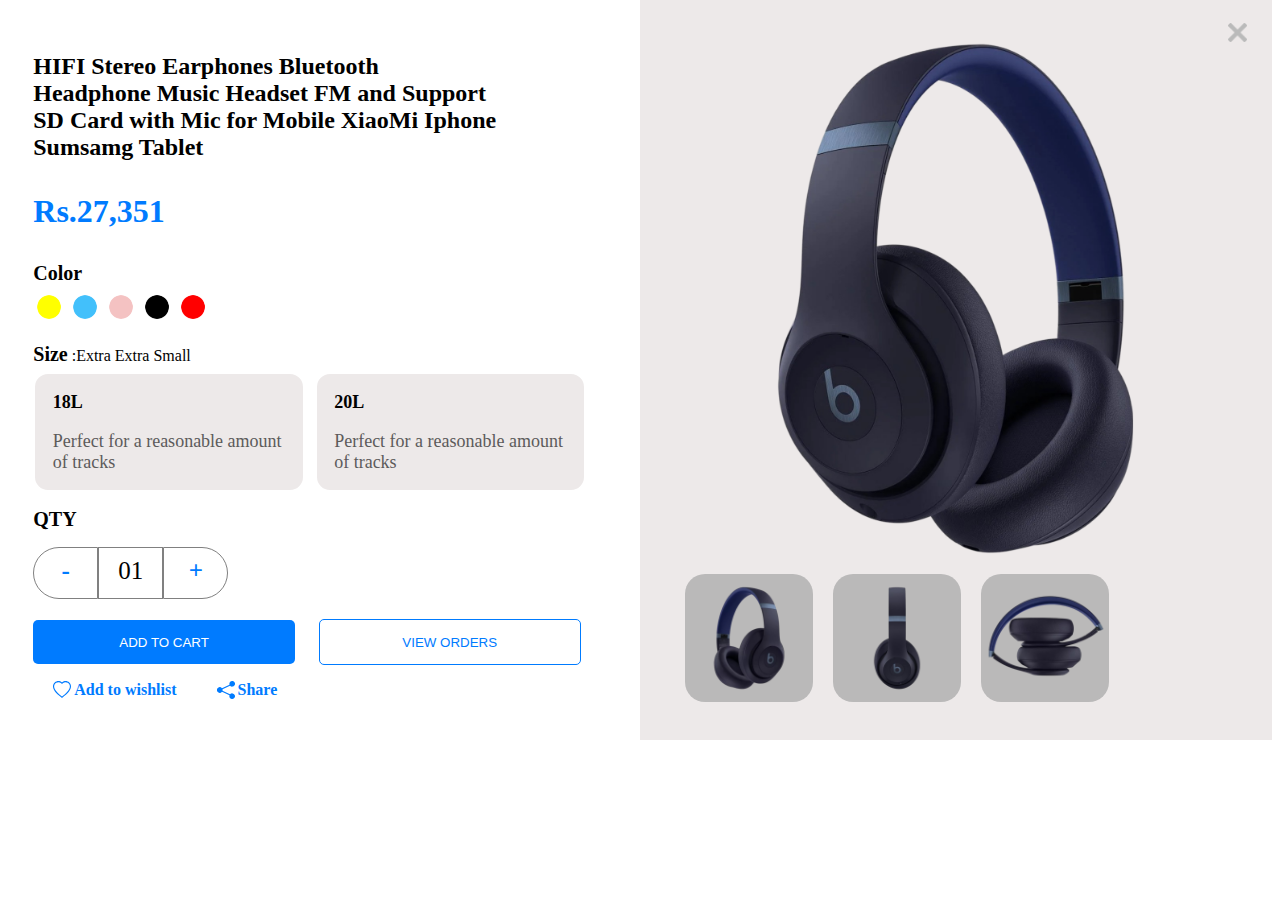
<file: task3/index.html>
<!DOCTYPE html>
<html lang="en">

<head>
    <meta charset="UTF-8">
    <meta name="viewport" content="width=device-width, initial-scale=1.0">
    <title>Document</title>
    <link rel="stylesheet" href="styles.css">
</head>

<body>
    <section class="text-side">
        <h2>HIFI Stereo Earphones Bluetooth Headphone Music Headset FM and Support SD Card with Mic for Mobile XiaoMi
            Iphone Sumsamg Tablet</h2>
        <p class="price">Rs.27,351</p>
        <div class="colours">
            <p><b class="head">Color</b></p>
            <div class="colour-cont" style="margin-top: -10px;">
                <img src="yellow.png" alt="" class="color">
                <img src="cyan.png" alt="" class="color1">
                <img src="pink.png" alt="" class="color2">
                <img src="black3.png" alt="" class="color3">
                <img src="red.png" alt="" class="color4">
            </div>
        </div>
        <div class="size-cont">
            <p><b class="head">Size</b> :Extra Extra Small</p>
            <div class="size-option" style="margin-top: -10px;">
                <section class="size">
                    <p class="big">18L</p>
                    <p class="grey">Perfect for a reasonable amount of tracks</p>
                </section>
                <section class="size1">
                    <p class="big">20L</p>
                    <p class="grey">Perfect for a reasonable amount of tracks</p>
                </section>
            </div>
        </div>
        <div class="quantity">
            <p><b class="head">QTY</b></p>
            <div class="wrapper">
                <span class="minus">-</span>
                <span class="number">01</span>
                <span class="plus">+</span>
            </div>
        </div>
        <div class="buttons">
            <button class="add">ADD TO CART</button>
            <button class="ord">VIEW ORDERS</button>
        </div>
        <div class="others">
            <div class="extras">
                <svg xmlns="http://www.w3.org/2000/svg" width="18" height="18" fill="currentColor" class="bi bi-heart" viewBox="0 0 16 16">
                    <path d="m8 2.748-.717-.737C5.6.281 2.514.878 1.4 3.053c-.523 1.023-.641 2.5.314 4.385.92 1.815 2.834 3.989 6.286 6.357 3.452-2.368 5.365-4.542 6.286-6.357.955-1.886.838-3.362.314-4.385C13.486.878 10.4.28 8.717 2.01zM8 15C-7.333 4.868 3.279-3.04 7.824 1.143q.09.083.176.171a3 3 0 0 1 .176-.17C12.72-3.042 23.333 4.867 8 15"/>
                  </svg>
                  <p>Add to wishlist</p>
            </div>
            <div class="extras">
                <svg xmlns="http://www.w3.org/2000/svg" width="18" height="18" fill="currentColor" class="bi bi-share-fill" viewBox="0 0 16 16">
                    <path d="M11 2.5a2.5 2.5 0 1 1 .603 1.628l-6.718 3.12a2.5 2.5 0 0 1 0 1.504l6.718 3.12a2.5 2.5 0 1 1-.488.876l-6.718-3.12a2.5 2.5 0 1 1 0-3.256l6.718-3.12A2.5 2.5 0 0 1 11 2.5"/>
                  </svg>
                  <p>Share</p>
            </div>
        </div>
    </section>
    <section class="image-side">
        <div class="cross">
            <img src="close.png" alt="close button">
        </div>
        <div class="big-image">
            <img src="head1.png" alt="image1">
        </div>
        <div class="side-images">
            <img src="side2.png" alt="side1">
            <img src="side.png" alt="side2">
            <img src="fold.png" alt="side3">
        </div>
    </section>
    <script src="./script.js"></script>
</body>

</html>
</file>
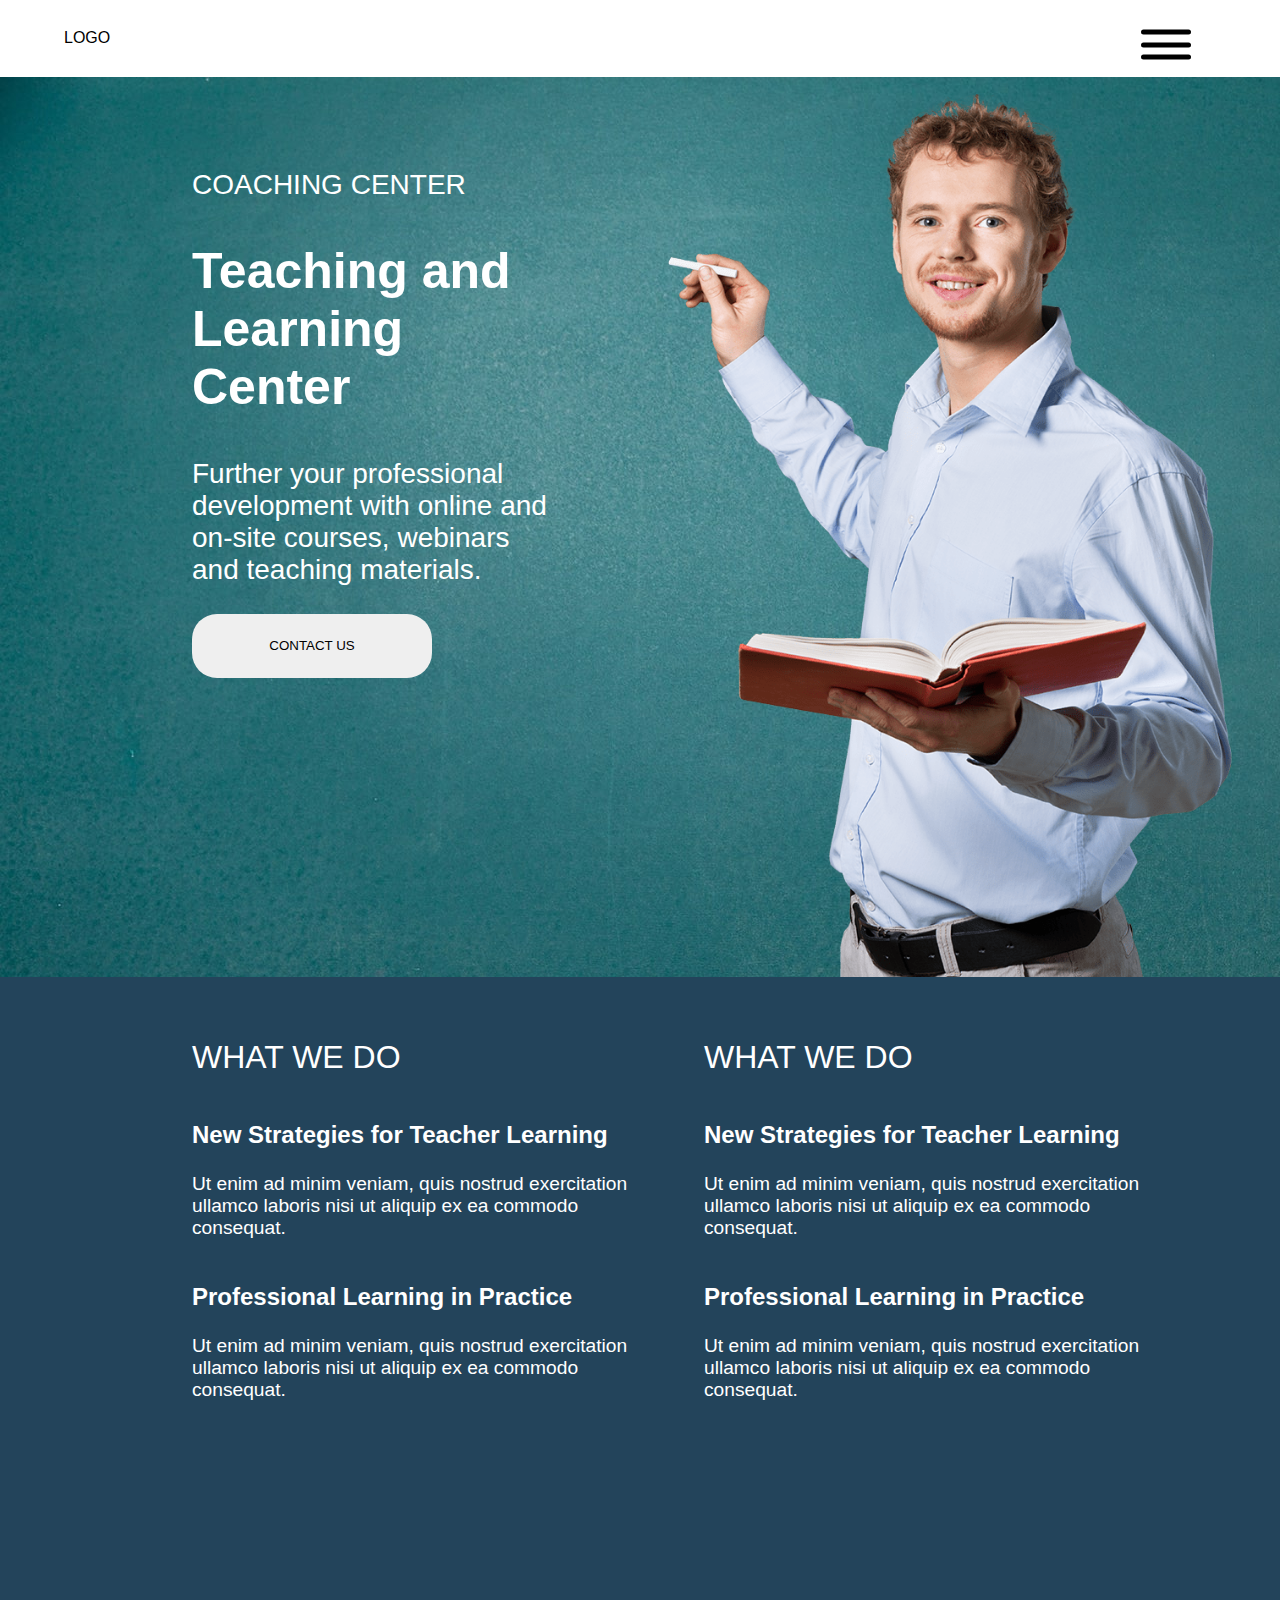
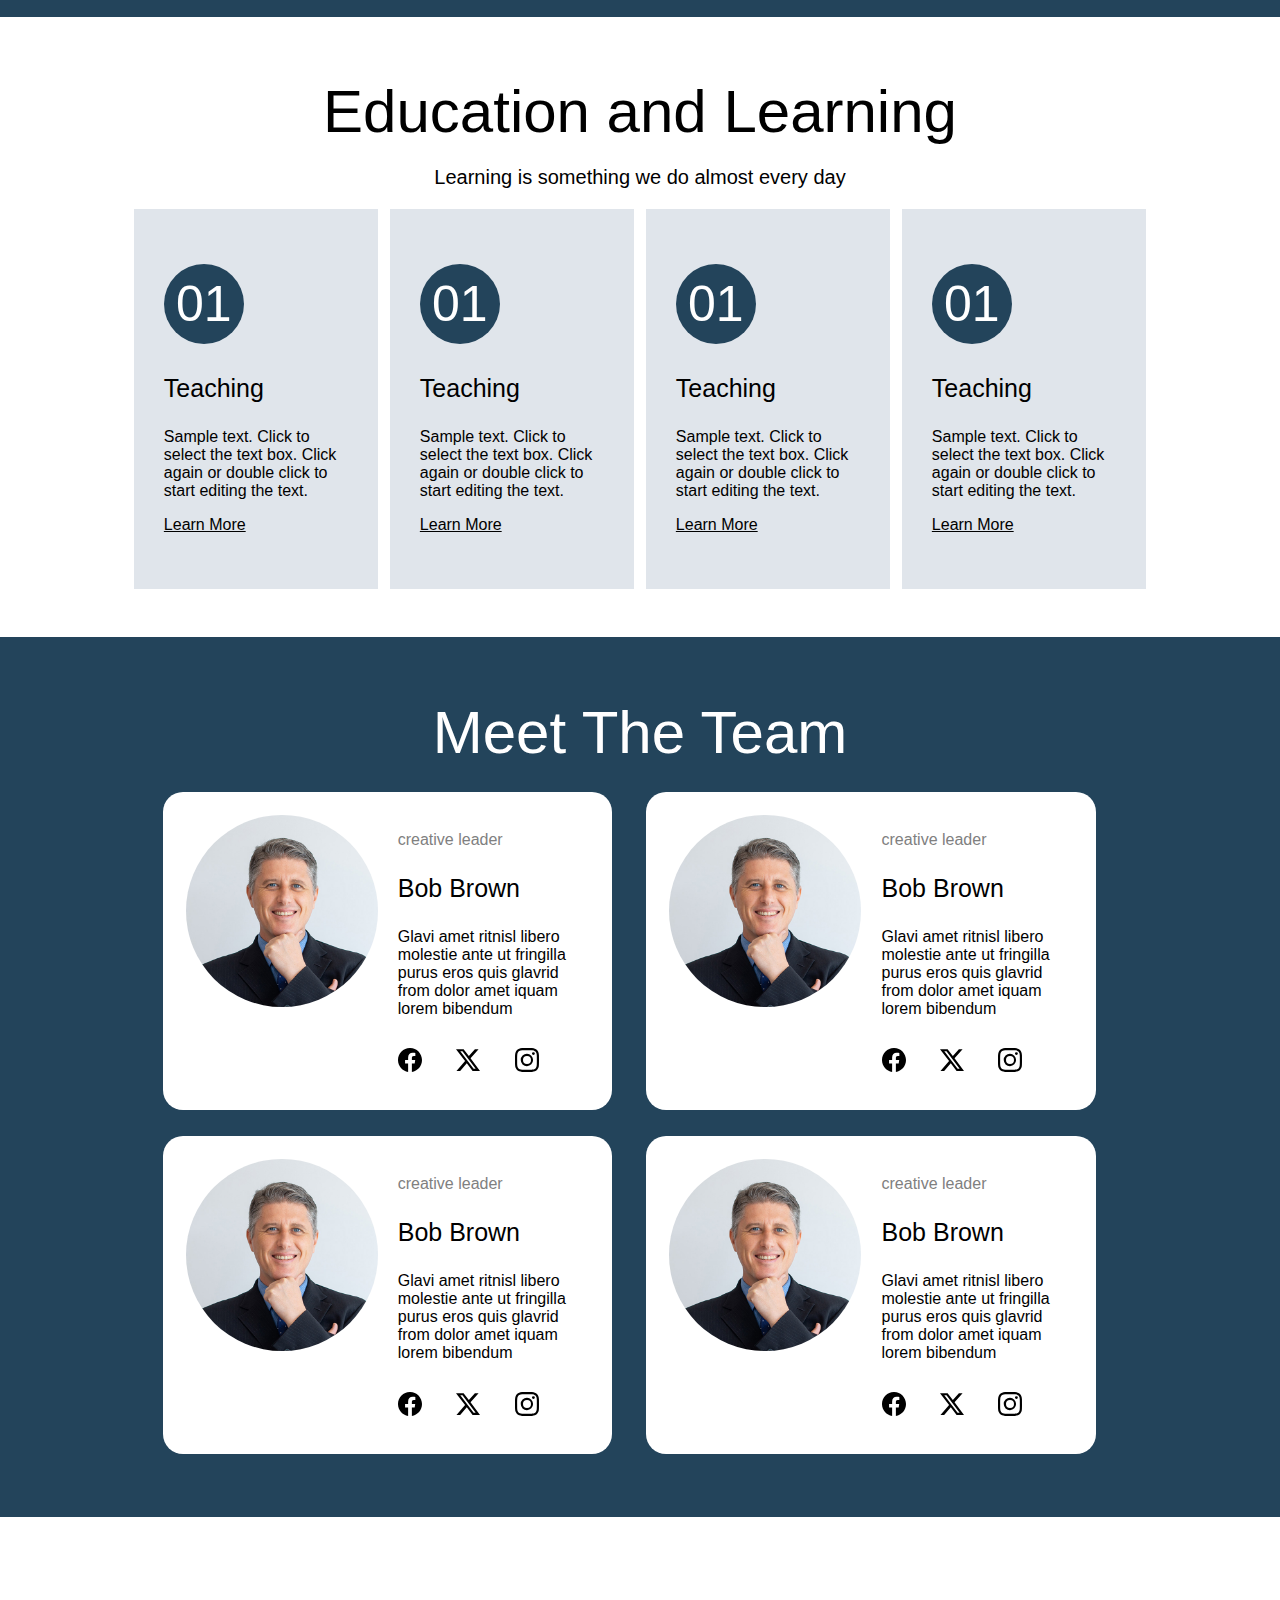
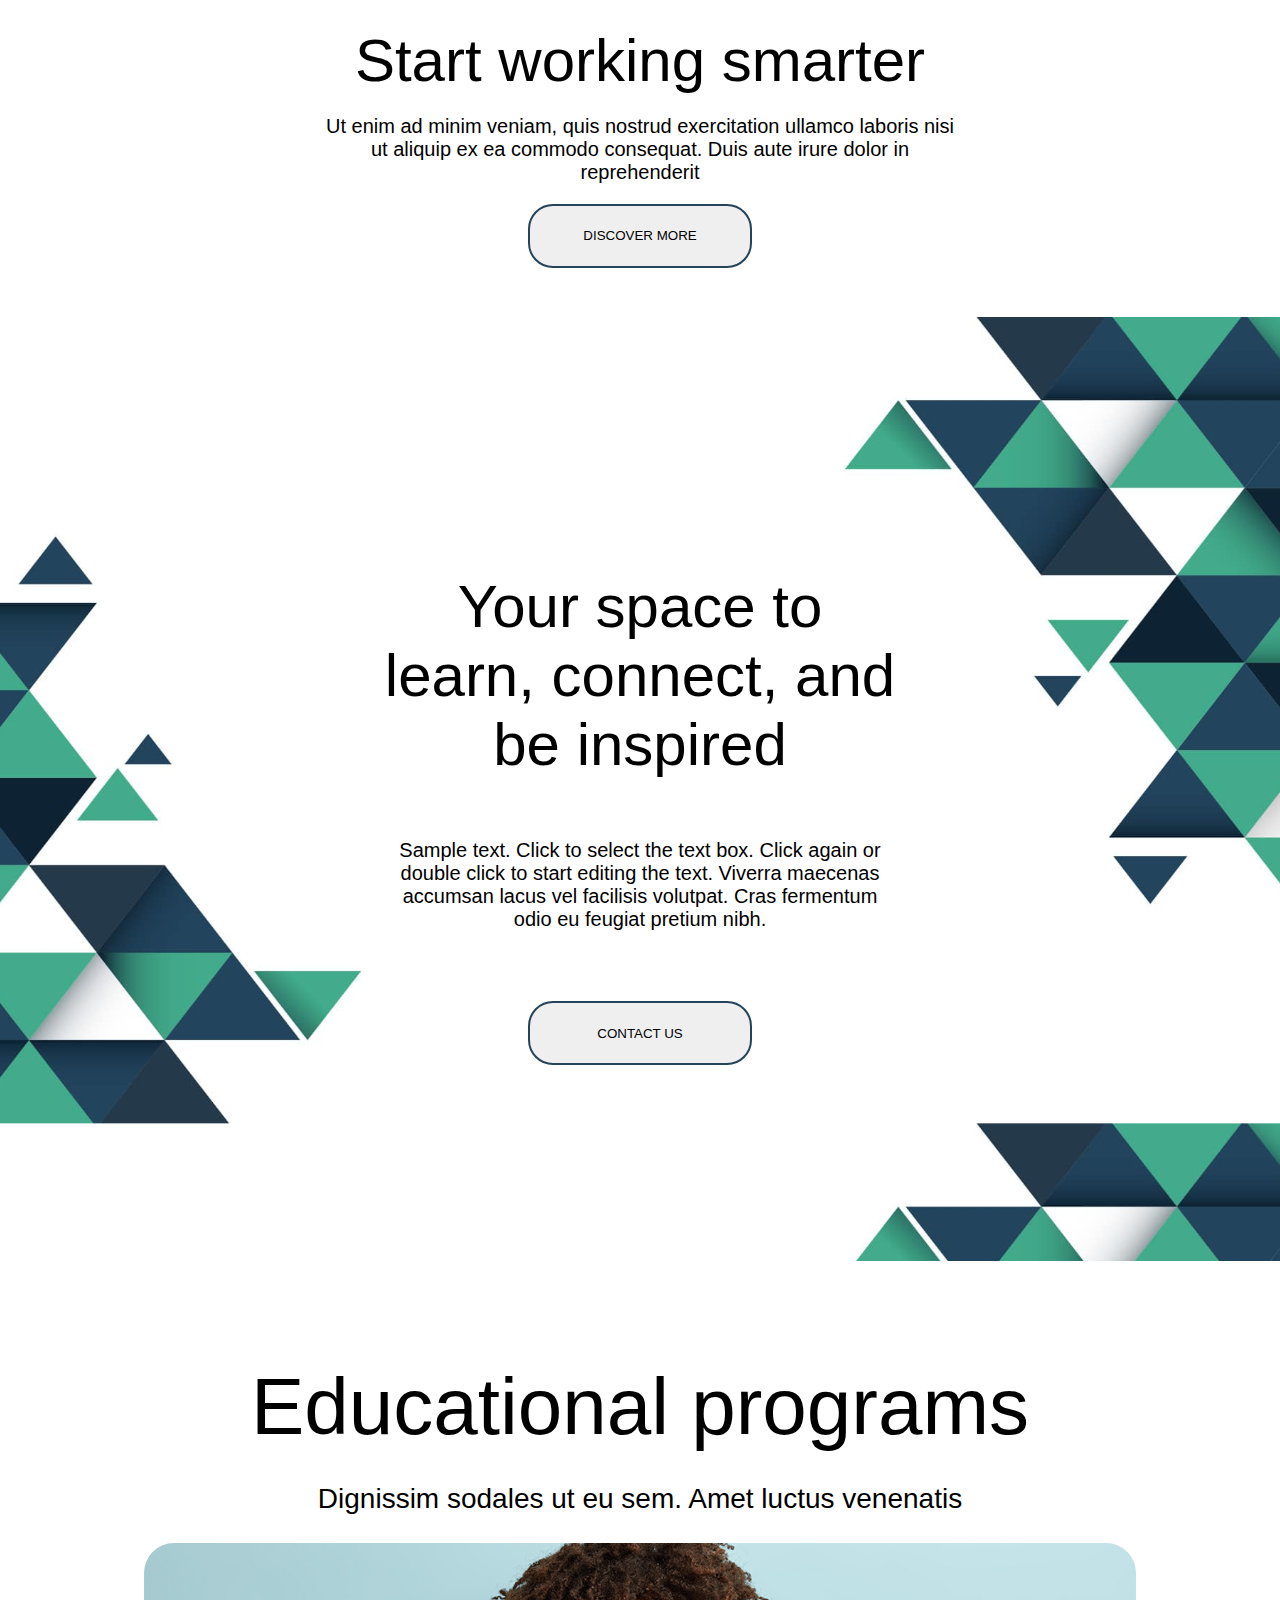
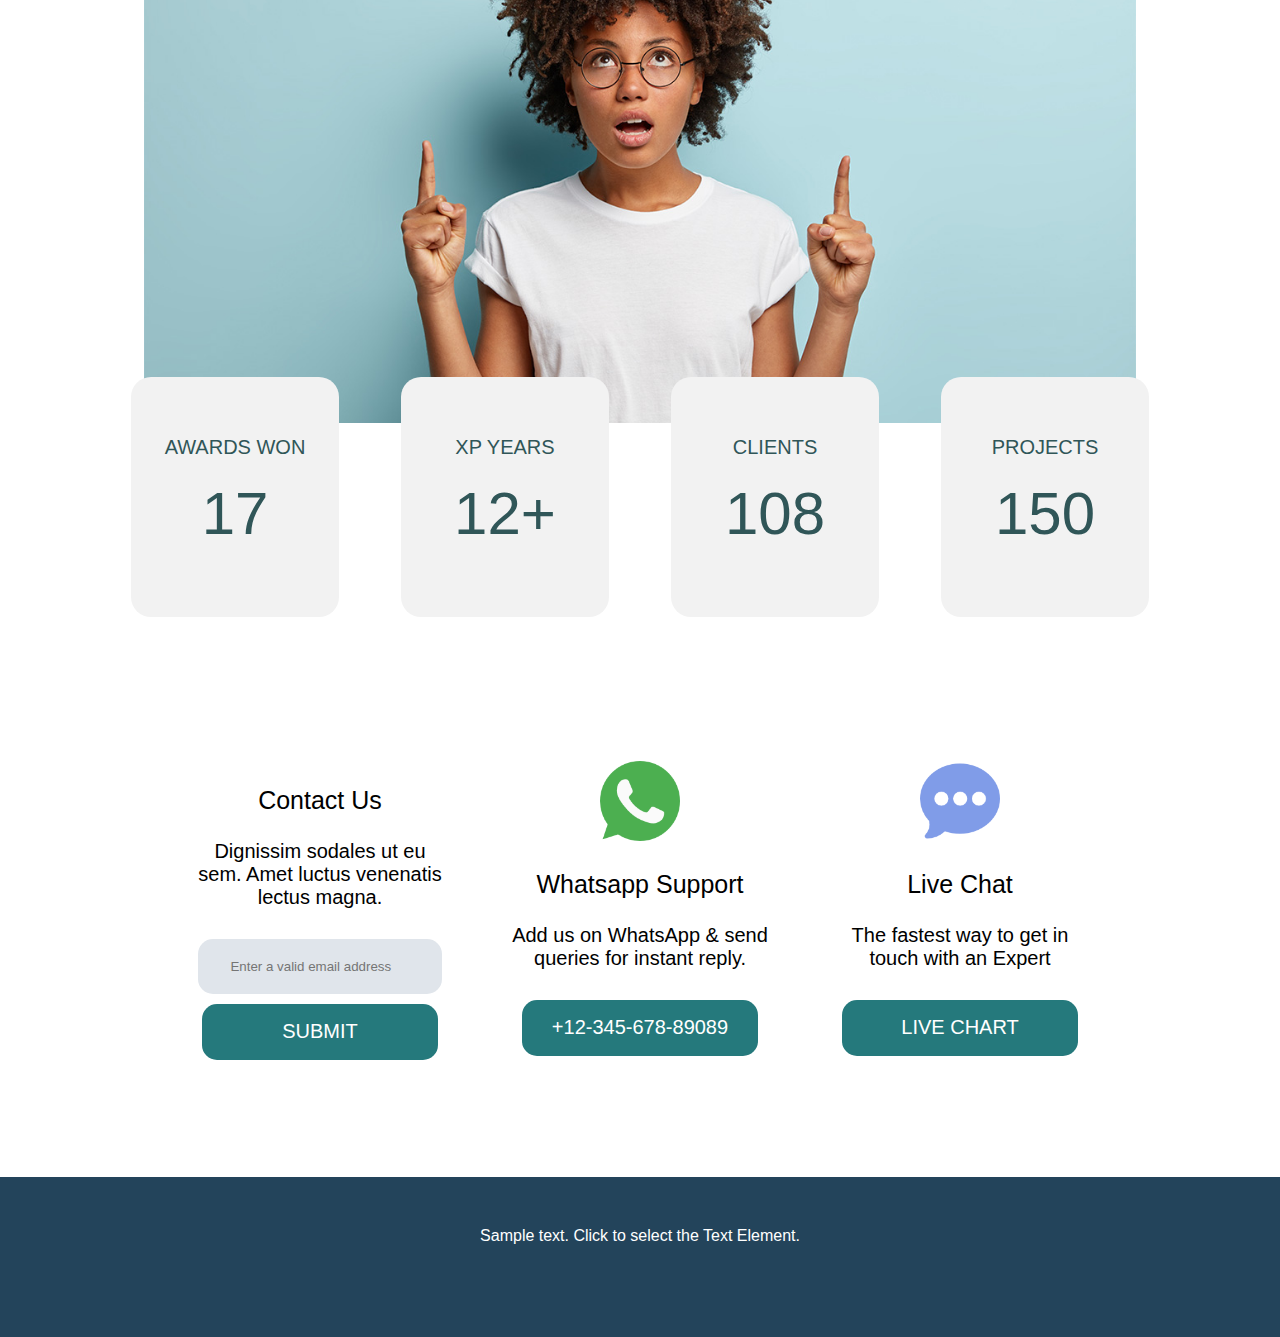
<file: task4/index.html>
<!DOCTYPE html>
<html lang="en">

<head>
    <meta charset="UTF-8">
    <meta name="viewport" content="width=device-width, initial-scale=1.0">
    <title>Document</title>
    <link rel="stylesheet" href="styles.css">
</head>

<body>
    <section class="navbar">
        <p>LOGO</p>
        <!-- hamburgur waala nav -->
        <div class="ham">
            <span></span>
            <span></span>
            <span></span>
        </div>
    </section>
    <section class="first">
        <div class="text">
            <p class="top">COACHING CENTER</p>
            <h2>Teaching and Learning Center</h2>
            <p class="bot">Further your professional development with online and on-site courses, webinars and teaching
                materials.</p>
            <button>CONTACT US</button>
        </div>
        <div class="image">
            <img src="./public/man.png" alt="teacher">
        </div>
    </section>
    <section class="second">
        <div class="left">
            <div class="box-head">WHAT WE DO</div>
            <div class="box-li">
                <h3>New Strategies for Teacher Learning</h3>
                <p>
                    Ut enim ad minim veniam, quis nostrud exercitation ullamco laboris nisi ut aliquip ex ea commodo
                    consequat.
                </p>
            </div>
            <div class="box-li">
                <h3>Professional Learning in Practice</h3>
                <p>
                    Ut enim ad minim veniam, quis nostrud exercitation ullamco laboris nisi ut aliquip ex ea commodo
                    consequat.
                </p>
            </div>
        </div>
        <div class="right">
            <div class="box-head">WHAT WE DO</div>
            <div class="box-li">
                <h3>New Strategies for Teacher Learning</h3>
                <p>
                    Ut enim ad minim veniam, quis nostrud exercitation ullamco laboris nisi ut aliquip ex ea commodo
                    consequat.
                </p>
            </div>
            <div class="box-li">
                <h3>Professional Learning in Practice</h3>
                <p>
                    Ut enim ad minim veniam, quis nostrud exercitation ullamco laboris nisi ut aliquip ex ea commodo
                    consequat.
                </p>
            </div>
        </div>
    </section>
    <section class="third">

        <section class="info-head">
            <P class="one">Education and Learning</P>
            <p style="font-size: 20px;">Learning is something we do almost every day</p>
        </section>
        <div class="container">
            <div class="info-box">
                <p class="info-number">01</p>
                <p class="info-header">Teaching</p>
                <p class="info-text">Sample text. Click to select the text box. Click again or double click to start
                    editing the text.</p>
                <a href="/">Learn More</a>
            </div>
            <div class="info-box">
                <p class="info-number">01</p>
                <p class="info-header">Teaching</p>
                <p class="info-text">Sample text. Click to select the text box. Click again or double click to start
                    editing the text.</p>
                <a href="/">Learn More</a>
            </div>
            <div class="info-box">
                <p class="info-number">01</p>
                <p class="info-header">Teaching</p>
                <p class="info-text">Sample text. Click to select the text box. Click again or double click to start
                    editing the text.</p>
                <a href="/">Learn More</a>
            </div>
            <div class="info-box">
                <p class="info-number">01</p>
                <p class="info-header">Teaching</p>
                <p class="info-text">Sample text. Click to select the text box. Click again or double click to start
                    editing the text.</p>
                <a href="/">Learn More</a>
            </div>
        </div>

    </section>
    <section class="fourth">
        <section class="info-head" style="padding-top: 1px;">
            <P class="one" style="color: white;">Meet The Team</P>
            <!-- <p style="font-size: 20px;">Learning is something we do almost every day</p> -->
        </section>
        <div class="team-cards">
            <div class="team-card">
                <img src="./public/men1.jpg" alt="">
                <section class="team-card-text">
                    <p class="t-c-top">
                        creative leader</p>
                    <p class="t-c-name">Bob Brown</p>
                    <p class="t-c-des">Glavi amet ritnisl libero molestie ante ut fringilla purus eros quis glavrid from
                        dolor amet iquam lorem bibendum</p>
                    <div class="team-social">
                        <svg xmlns="http://www.w3.org/2000/svg" width="24" height="24" fill="currentColor"
                            class="bi bi-facebook" viewBox="0 0 16 16">
                            <path
                                d="M16 8.049c0-4.446-3.582-8.05-8-8.05C3.58 0-.002 3.603-.002 8.05c0 4.017 2.926 7.347 6.75 7.951v-5.625h-2.03V8.05H6.75V6.275c0-2.017 1.195-3.131 3.022-3.131.876 0 1.791.157 1.791.157v1.98h-1.009c-.993 0-1.303.621-1.303 1.258v1.51h2.218l-.354 2.326H9.25V16c3.824-.604 6.75-3.934 6.75-7.951" />
                        </svg>
                        <svg xmlns="http://www.w3.org/2000/svg" width="24" height="24" fill="currentColor"
                            class="bi bi-twitter-x far" viewBox="0 0 16 16">
                            <path
                                d="M12.6.75h2.454l-5.36 6.142L16 15.25h-4.937l-3.867-5.07-4.425 5.07H.316l5.733-6.57L0 .75h5.063l3.495 4.633L12.601.75Zm-.86 13.028h1.36L4.323 2.145H2.865z" />
                        </svg>
                        <svg xmlns="http://www.w3.org/2000/svg" width="24" height="24" fill="currentColor"
                            class="bi bi-instagram far" viewBox="0 0 16 16">
                            <path
                                d="M8 0C5.829 0 5.556.01 4.703.048 3.85.088 3.269.222 2.76.42a3.9 3.9 0 0 0-1.417.923A3.9 3.9 0 0 0 .42 2.76C.222 3.268.087 3.85.048 4.7.01 5.555 0 5.827 0 8.001c0 2.172.01 2.444.048 3.297.04.852.174 1.433.372 1.942.205.526.478.972.923 1.417.444.445.89.719 1.416.923.51.198 1.09.333 1.942.372C5.555 15.99 5.827 16 8 16s2.444-.01 3.298-.048c.851-.04 1.434-.174 1.943-.372a3.9 3.9 0 0 0 1.416-.923c.445-.445.718-.891.923-1.417.197-.509.332-1.09.372-1.942C15.99 10.445 16 10.173 16 8s-.01-2.445-.048-3.299c-.04-.851-.175-1.433-.372-1.941a3.9 3.9 0 0 0-.923-1.417A3.9 3.9 0 0 0 13.24.42c-.51-.198-1.092-.333-1.943-.372C10.443.01 10.172 0 7.998 0zm-.717 1.442h.718c2.136 0 2.389.007 3.232.046.78.035 1.204.166 1.486.275.373.145.64.319.92.599s.453.546.598.92c.11.281.24.705.275 1.485.039.843.047 1.096.047 3.231s-.008 2.389-.047 3.232c-.035.78-.166 1.203-.275 1.485a2.5 2.5 0 0 1-.599.919c-.28.28-.546.453-.92.598-.28.11-.704.24-1.485.276-.843.038-1.096.047-3.232.047s-2.39-.009-3.233-.047c-.78-.036-1.203-.166-1.485-.276a2.5 2.5 0 0 1-.92-.598 2.5 2.5 0 0 1-.6-.92c-.109-.281-.24-.705-.275-1.485-.038-.843-.046-1.096-.046-3.233s.008-2.388.046-3.231c.036-.78.166-1.204.276-1.486.145-.373.319-.64.599-.92s.546-.453.92-.598c.282-.11.705-.24 1.485-.276.738-.034 1.024-.044 2.515-.045zm4.988 1.328a.96.96 0 1 0 0 1.92.96.96 0 0 0 0-1.92m-4.27 1.122a4.109 4.109 0 1 0 0 8.217 4.109 4.109 0 0 0 0-8.217m0 1.441a2.667 2.667 0 1 1 0 5.334 2.667 2.667 0 0 1 0-5.334" />
                        </svg>
                    </div>
                </section>
            </div>
            <div class="team-card">
                <img src="./public/men1.jpg" alt="">
                <section class="team-card-text">
                    <p class="t-c-top">
                        creative leader</p>
                    <p class="t-c-name">Bob Brown</p>
                    <p class="t-c-des">Glavi amet ritnisl libero molestie ante ut fringilla purus eros quis glavrid from
                        dolor amet iquam lorem bibendum</p>
                    <div class="team-social">
                        <svg xmlns="http://www.w3.org/2000/svg" width="24" height="24" fill="currentColor"
                            class="bi bi-facebook" viewBox="0 0 16 16">
                            <path
                                d="M16 8.049c0-4.446-3.582-8.05-8-8.05C3.58 0-.002 3.603-.002 8.05c0 4.017 2.926 7.347 6.75 7.951v-5.625h-2.03V8.05H6.75V6.275c0-2.017 1.195-3.131 3.022-3.131.876 0 1.791.157 1.791.157v1.98h-1.009c-.993 0-1.303.621-1.303 1.258v1.51h2.218l-.354 2.326H9.25V16c3.824-.604 6.75-3.934 6.75-7.951" />
                        </svg>
                        <svg xmlns="http://www.w3.org/2000/svg" width="24" height="24" fill="currentColor"
                            class="bi bi-twitter-x far" viewBox="0 0 16 16">
                            <path
                                d="M12.6.75h2.454l-5.36 6.142L16 15.25h-4.937l-3.867-5.07-4.425 5.07H.316l5.733-6.57L0 .75h5.063l3.495 4.633L12.601.75Zm-.86 13.028h1.36L4.323 2.145H2.865z" />
                        </svg>
                        <svg xmlns="http://www.w3.org/2000/svg" width="24" height="24" fill="currentColor"
                            class="bi bi-instagram far" viewBox="0 0 16 16">
                            <path
                                d="M8 0C5.829 0 5.556.01 4.703.048 3.85.088 3.269.222 2.76.42a3.9 3.9 0 0 0-1.417.923A3.9 3.9 0 0 0 .42 2.76C.222 3.268.087 3.85.048 4.7.01 5.555 0 5.827 0 8.001c0 2.172.01 2.444.048 3.297.04.852.174 1.433.372 1.942.205.526.478.972.923 1.417.444.445.89.719 1.416.923.51.198 1.09.333 1.942.372C5.555 15.99 5.827 16 8 16s2.444-.01 3.298-.048c.851-.04 1.434-.174 1.943-.372a3.9 3.9 0 0 0 1.416-.923c.445-.445.718-.891.923-1.417.197-.509.332-1.09.372-1.942C15.99 10.445 16 10.173 16 8s-.01-2.445-.048-3.299c-.04-.851-.175-1.433-.372-1.941a3.9 3.9 0 0 0-.923-1.417A3.9 3.9 0 0 0 13.24.42c-.51-.198-1.092-.333-1.943-.372C10.443.01 10.172 0 7.998 0zm-.717 1.442h.718c2.136 0 2.389.007 3.232.046.78.035 1.204.166 1.486.275.373.145.64.319.92.599s.453.546.598.92c.11.281.24.705.275 1.485.039.843.047 1.096.047 3.231s-.008 2.389-.047 3.232c-.035.78-.166 1.203-.275 1.485a2.5 2.5 0 0 1-.599.919c-.28.28-.546.453-.92.598-.28.11-.704.24-1.485.276-.843.038-1.096.047-3.232.047s-2.39-.009-3.233-.047c-.78-.036-1.203-.166-1.485-.276a2.5 2.5 0 0 1-.92-.598 2.5 2.5 0 0 1-.6-.92c-.109-.281-.24-.705-.275-1.485-.038-.843-.046-1.096-.046-3.233s.008-2.388.046-3.231c.036-.78.166-1.204.276-1.486.145-.373.319-.64.599-.92s.546-.453.92-.598c.282-.11.705-.24 1.485-.276.738-.034 1.024-.044 2.515-.045zm4.988 1.328a.96.96 0 1 0 0 1.92.96.96 0 0 0 0-1.92m-4.27 1.122a4.109 4.109 0 1 0 0 8.217 4.109 4.109 0 0 0 0-8.217m0 1.441a2.667 2.667 0 1 1 0 5.334 2.667 2.667 0 0 1 0-5.334" />
                        </svg>
                    </div>
                </section>
            </div>

        </div>
        <div class="team-cards">
            <div class="team-card">
                <img src="./public/men1.jpg" alt="">
                <section class="team-card-text">
                    <p class="t-c-top">
                        creative leader</p>
                    <p class="t-c-name">Bob Brown</p>
                    <p class="t-c-des">Glavi amet ritnisl libero molestie ante ut fringilla purus eros quis glavrid from
                        dolor amet iquam lorem bibendum</p>
                    <div class="team-social">
                        <svg xmlns="http://www.w3.org/2000/svg" width="24" height="24" fill="currentColor"
                            class="bi bi-facebook" viewBox="0 0 16 16">
                            <path
                                d="M16 8.049c0-4.446-3.582-8.05-8-8.05C3.58 0-.002 3.603-.002 8.05c0 4.017 2.926 7.347 6.75 7.951v-5.625h-2.03V8.05H6.75V6.275c0-2.017 1.195-3.131 3.022-3.131.876 0 1.791.157 1.791.157v1.98h-1.009c-.993 0-1.303.621-1.303 1.258v1.51h2.218l-.354 2.326H9.25V16c3.824-.604 6.75-3.934 6.75-7.951" />
                        </svg>
                        <svg xmlns="http://www.w3.org/2000/svg" width="24" height="24" fill="currentColor"
                            class="bi bi-twitter-x far" viewBox="0 0 16 16">
                            <path
                                d="M12.6.75h2.454l-5.36 6.142L16 15.25h-4.937l-3.867-5.07-4.425 5.07H.316l5.733-6.57L0 .75h5.063l3.495 4.633L12.601.75Zm-.86 13.028h1.36L4.323 2.145H2.865z" />
                        </svg>
                        <svg xmlns="http://www.w3.org/2000/svg" width="24" height="24" fill="currentColor"
                            class="bi bi-instagram far" viewBox="0 0 16 16">
                            <path
                                d="M8 0C5.829 0 5.556.01 4.703.048 3.85.088 3.269.222 2.76.42a3.9 3.9 0 0 0-1.417.923A3.9 3.9 0 0 0 .42 2.76C.222 3.268.087 3.85.048 4.7.01 5.555 0 5.827 0 8.001c0 2.172.01 2.444.048 3.297.04.852.174 1.433.372 1.942.205.526.478.972.923 1.417.444.445.89.719 1.416.923.51.198 1.09.333 1.942.372C5.555 15.99 5.827 16 8 16s2.444-.01 3.298-.048c.851-.04 1.434-.174 1.943-.372a3.9 3.9 0 0 0 1.416-.923c.445-.445.718-.891.923-1.417.197-.509.332-1.09.372-1.942C15.99 10.445 16 10.173 16 8s-.01-2.445-.048-3.299c-.04-.851-.175-1.433-.372-1.941a3.9 3.9 0 0 0-.923-1.417A3.9 3.9 0 0 0 13.24.42c-.51-.198-1.092-.333-1.943-.372C10.443.01 10.172 0 7.998 0zm-.717 1.442h.718c2.136 0 2.389.007 3.232.046.78.035 1.204.166 1.486.275.373.145.64.319.92.599s.453.546.598.92c.11.281.24.705.275 1.485.039.843.047 1.096.047 3.231s-.008 2.389-.047 3.232c-.035.78-.166 1.203-.275 1.485a2.5 2.5 0 0 1-.599.919c-.28.28-.546.453-.92.598-.28.11-.704.24-1.485.276-.843.038-1.096.047-3.232.047s-2.39-.009-3.233-.047c-.78-.036-1.203-.166-1.485-.276a2.5 2.5 0 0 1-.92-.598 2.5 2.5 0 0 1-.6-.92c-.109-.281-.24-.705-.275-1.485-.038-.843-.046-1.096-.046-3.233s.008-2.388.046-3.231c.036-.78.166-1.204.276-1.486.145-.373.319-.64.599-.92s.546-.453.92-.598c.282-.11.705-.24 1.485-.276.738-.034 1.024-.044 2.515-.045zm4.988 1.328a.96.96 0 1 0 0 1.92.96.96 0 0 0 0-1.92m-4.27 1.122a4.109 4.109 0 1 0 0 8.217 4.109 4.109 0 0 0 0-8.217m0 1.441a2.667 2.667 0 1 1 0 5.334 2.667 2.667 0 0 1 0-5.334" />
                        </svg>
                    </div>
                </section>
            </div>
            <div class="team-card">
                <img src="./public/men1.jpg" alt="">
                <section class="team-card-text">
                    <p class="t-c-top">
                        creative leader</p>
                    <p class="t-c-name">Bob Brown</p>
                    <p class="t-c-des">Glavi amet ritnisl libero molestie ante ut fringilla purus eros quis glavrid from
                        dolor amet iquam lorem bibendum</p>
                    <div class="team-social">
                        <svg xmlns="http://www.w3.org/2000/svg" width="24" height="24" fill="currentColor"
                            class="bi bi-facebook" viewBox="0 0 16 16">
                            <path
                                d="M16 8.049c0-4.446-3.582-8.05-8-8.05C3.58 0-.002 3.603-.002 8.05c0 4.017 2.926 7.347 6.75 7.951v-5.625h-2.03V8.05H6.75V6.275c0-2.017 1.195-3.131 3.022-3.131.876 0 1.791.157 1.791.157v1.98h-1.009c-.993 0-1.303.621-1.303 1.258v1.51h2.218l-.354 2.326H9.25V16c3.824-.604 6.75-3.934 6.75-7.951" />
                        </svg>
                        <svg xmlns="http://www.w3.org/2000/svg" width="24" height="24" fill="currentColor"
                            class="bi bi-twitter-x far" viewBox="0 0 16 16">
                            <path
                                d="M12.6.75h2.454l-5.36 6.142L16 15.25h-4.937l-3.867-5.07-4.425 5.07H.316l5.733-6.57L0 .75h5.063l3.495 4.633L12.601.75Zm-.86 13.028h1.36L4.323 2.145H2.865z" />
                        </svg>
                        <svg xmlns="http://www.w3.org/2000/svg" width="24" height="24" fill="currentColor"
                            class="bi bi-instagram far" viewBox="0 0 16 16">
                            <path
                                d="M8 0C5.829 0 5.556.01 4.703.048 3.85.088 3.269.222 2.76.42a3.9 3.9 0 0 0-1.417.923A3.9 3.9 0 0 0 .42 2.76C.222 3.268.087 3.85.048 4.7.01 5.555 0 5.827 0 8.001c0 2.172.01 2.444.048 3.297.04.852.174 1.433.372 1.942.205.526.478.972.923 1.417.444.445.89.719 1.416.923.51.198 1.09.333 1.942.372C5.555 15.99 5.827 16 8 16s2.444-.01 3.298-.048c.851-.04 1.434-.174 1.943-.372a3.9 3.9 0 0 0 1.416-.923c.445-.445.718-.891.923-1.417.197-.509.332-1.09.372-1.942C15.99 10.445 16 10.173 16 8s-.01-2.445-.048-3.299c-.04-.851-.175-1.433-.372-1.941a3.9 3.9 0 0 0-.923-1.417A3.9 3.9 0 0 0 13.24.42c-.51-.198-1.092-.333-1.943-.372C10.443.01 10.172 0 7.998 0zm-.717 1.442h.718c2.136 0 2.389.007 3.232.046.78.035 1.204.166 1.486.275.373.145.64.319.92.599s.453.546.598.92c.11.281.24.705.275 1.485.039.843.047 1.096.047 3.231s-.008 2.389-.047 3.232c-.035.78-.166 1.203-.275 1.485a2.5 2.5 0 0 1-.599.919c-.28.28-.546.453-.92.598-.28.11-.704.24-1.485.276-.843.038-1.096.047-3.232.047s-2.39-.009-3.233-.047c-.78-.036-1.203-.166-1.485-.276a2.5 2.5 0 0 1-.92-.598 2.5 2.5 0 0 1-.6-.92c-.109-.281-.24-.705-.275-1.485-.038-.843-.046-1.096-.046-3.233s.008-2.388.046-3.231c.036-.78.166-1.204.276-1.486.145-.373.319-.64.599-.92s.546-.453.92-.598c.282-.11.705-.24 1.485-.276.738-.034 1.024-.044 2.515-.045zm4.988 1.328a.96.96 0 1 0 0 1.92.96.96 0 0 0 0-1.92m-4.27 1.122a4.109 4.109 0 1 0 0 8.217 4.109 4.109 0 0 0 0-8.217m0 1.441a2.667 2.667 0 1 1 0 5.334 2.667 2.667 0 0 1 0-5.334" />
                        </svg>
                    </div>
                </section>
            </div>

        </div>
    </section>
    <section class="fifth">
        <section class="info-head">
            <P class="one">Start working smarter</P>
            <p class="f-des">Ut enim ad minim veniam, quis nostrud exercitation ullamco laboris nisi ut aliquip ex ea
                commodo consequat. Duis aute irure dolor in reprehenderit</p>
            <button>DISCOVER MORE</button>
        </section>
    </section>
    <section class="sixth">
        <section class="sixth-info">
            <P class="s-tag">Your space
                to learn, connect,
                and be inspired</P>
            <p class="s-des">Sample text. Click to select the text box. Click again or double click to start editing the
                text. Viverra maecenas accumsan lacus vel facilisis volutpat. Cras fermentum odio eu feugiat pretium
                nibh.</p>
            <button>CONTACT US</button>
        </section>
    </section>
    <section class="seventh">
        <section class="seven-info">
            <P class="se-tag">Educational programs</P>
            <p class="se-des">Dignissim sodales ut eu sem. Amet luctus venenatis</p>
        </section>
        <img src="./public/point-up.jpg" alt="">
        <div class="cards-cont">
            <div class="achivments">
                <p class="a-text">AWARDS WON</p>
                <p class="a-num">17</p>
            </div>
            <div class="achivments">
                <p class="a-text">XP YEARS</p>
                <p class="a-num">12+</p>
            </div>
            <div class="achivments">
                <p class="a-text">CLIENTS</p>
                <p class="a-num">108</p>
            </div>
            <div class="achivments">
                <p class="a-text">PROJECTS</p>
                <p class="a-num">150</p>
            </div>
        </div>
    </section>
    <section class="eighth">
        <section class="contact">
            <div class="chat">
                <p class="e-head">Contact Us</p>
                <p class="e-des">Dignissim sodales ut eu sem. Amet luctus venenatis lectus magna.</p>
                <input type="email" placeholder="Enter a valid email address">
                <button>SUBMIT</button>
            </div>
            <div class="chat">
                <img src="./public/what.png" alt="">
                <p class="e-head">Whatsapp Support</p>
                <p class="e-des">Add us on WhatsApp & send queries for instant reply.</p>
                <button>+12-345-678-89089</button>
            </div>
            <div class="chat">
                <img src="./public/tweet.png" alt="">
                <p class="e-head">Live Chat</p>
                <p class="e-des">The fastest way to get in touch with an Expert</p>
                <button>LIVE CHART</button>
            </div>
        </section>
    </section>
    <footer>
        <p class="foot">Sample text. Click to select the Text Element.</p>
    </footer>
</body>

</html>
</file>
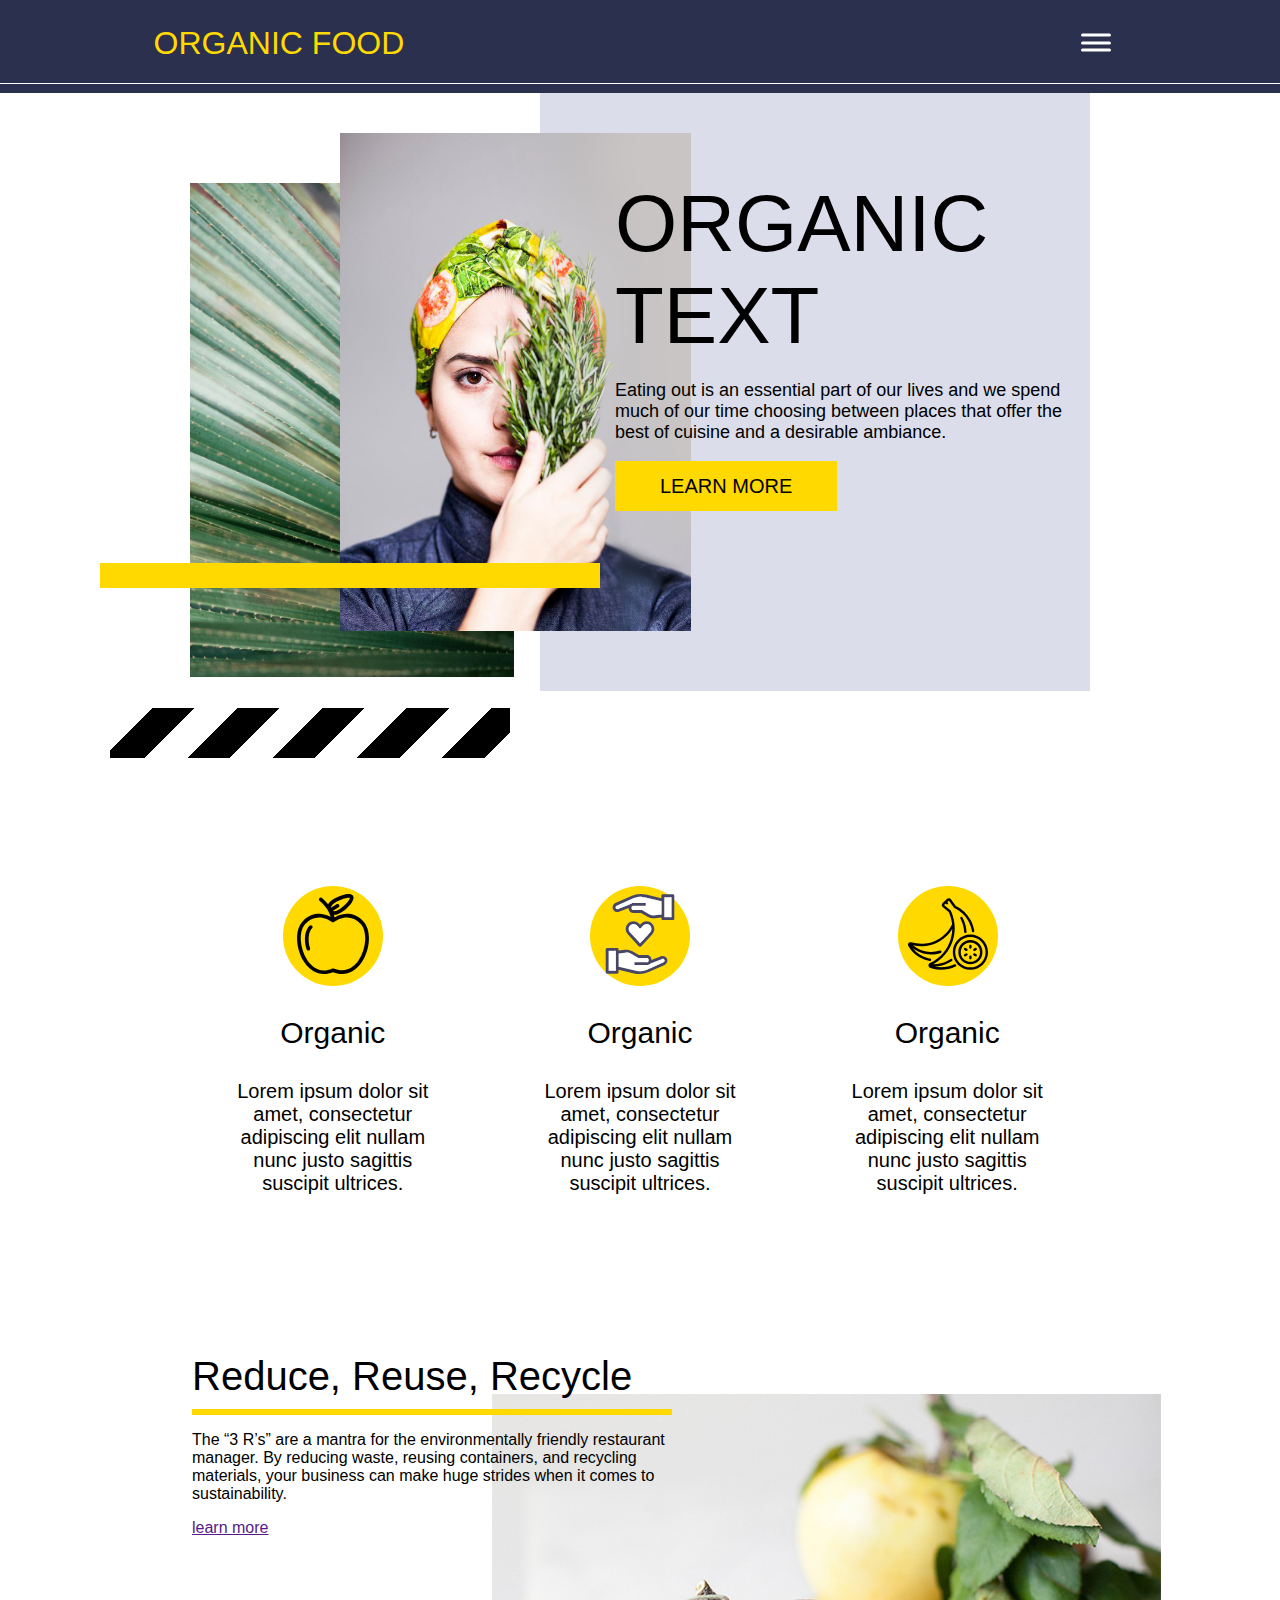
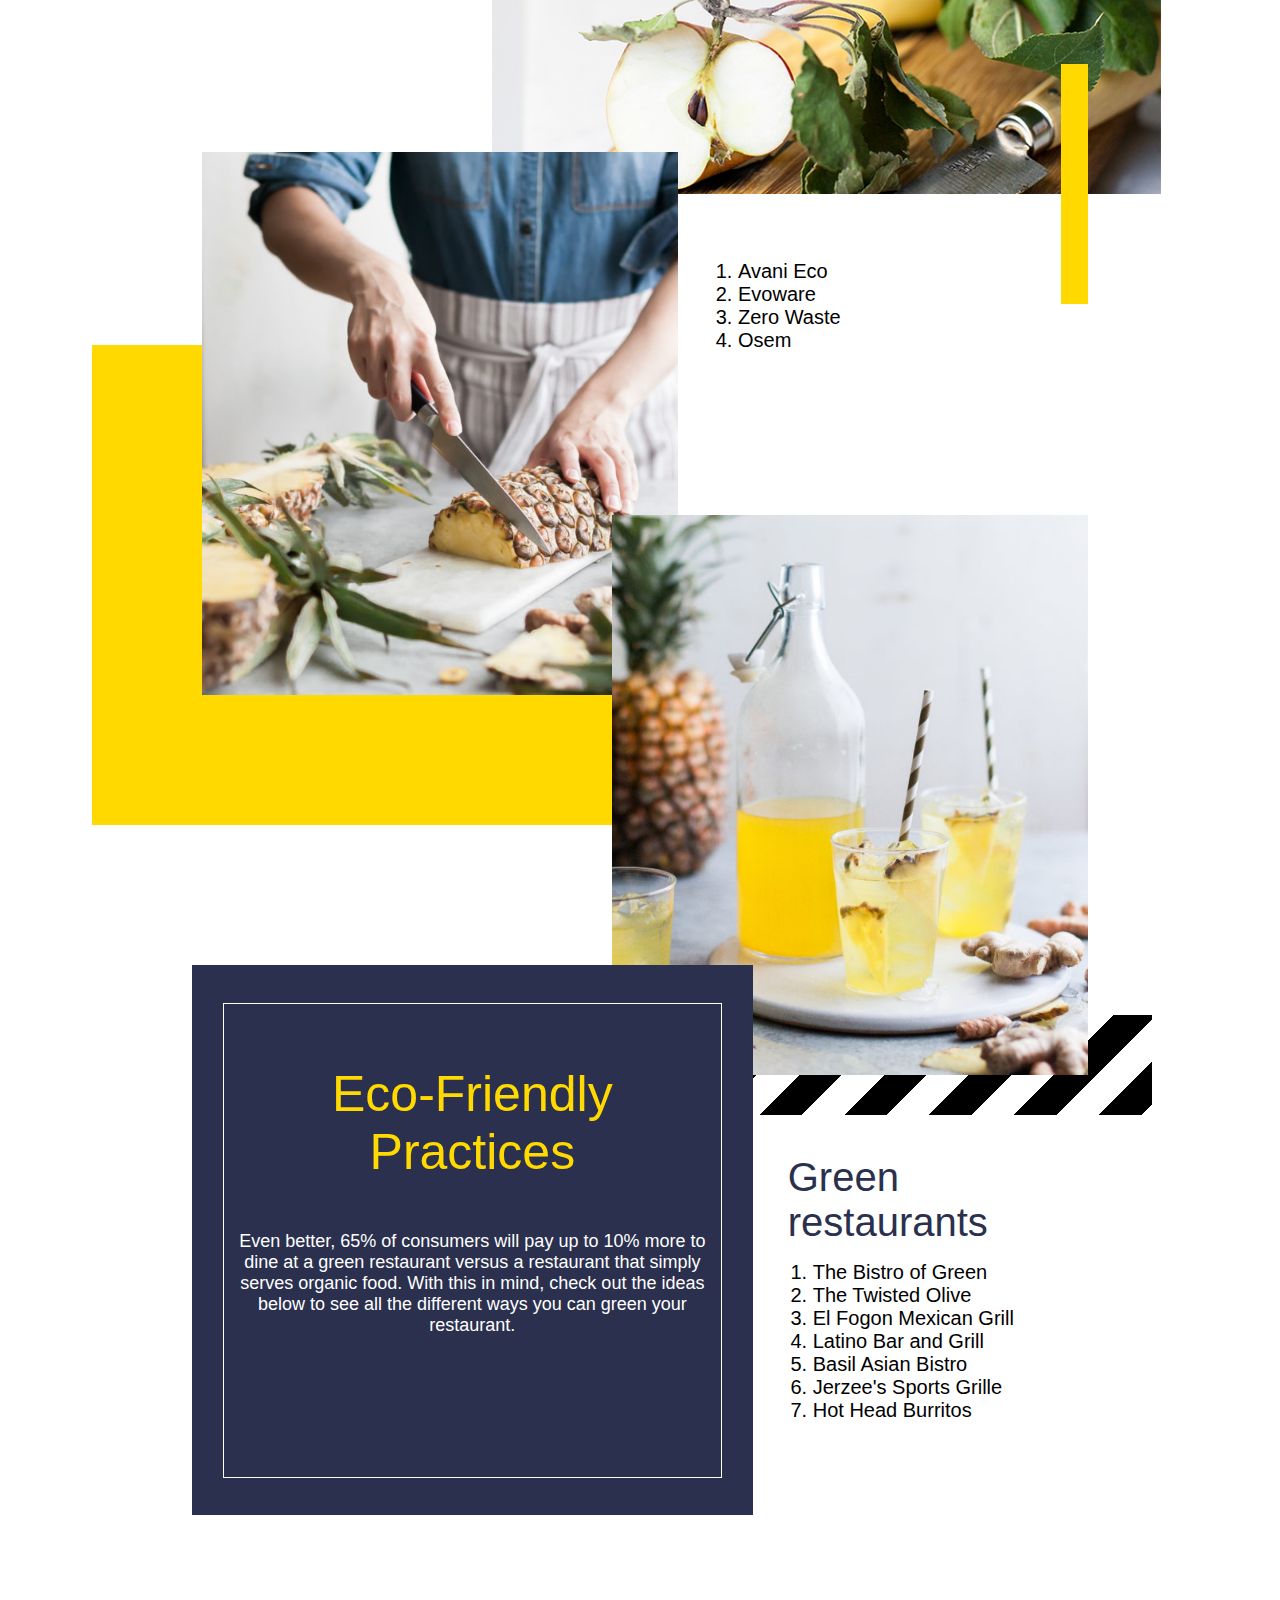
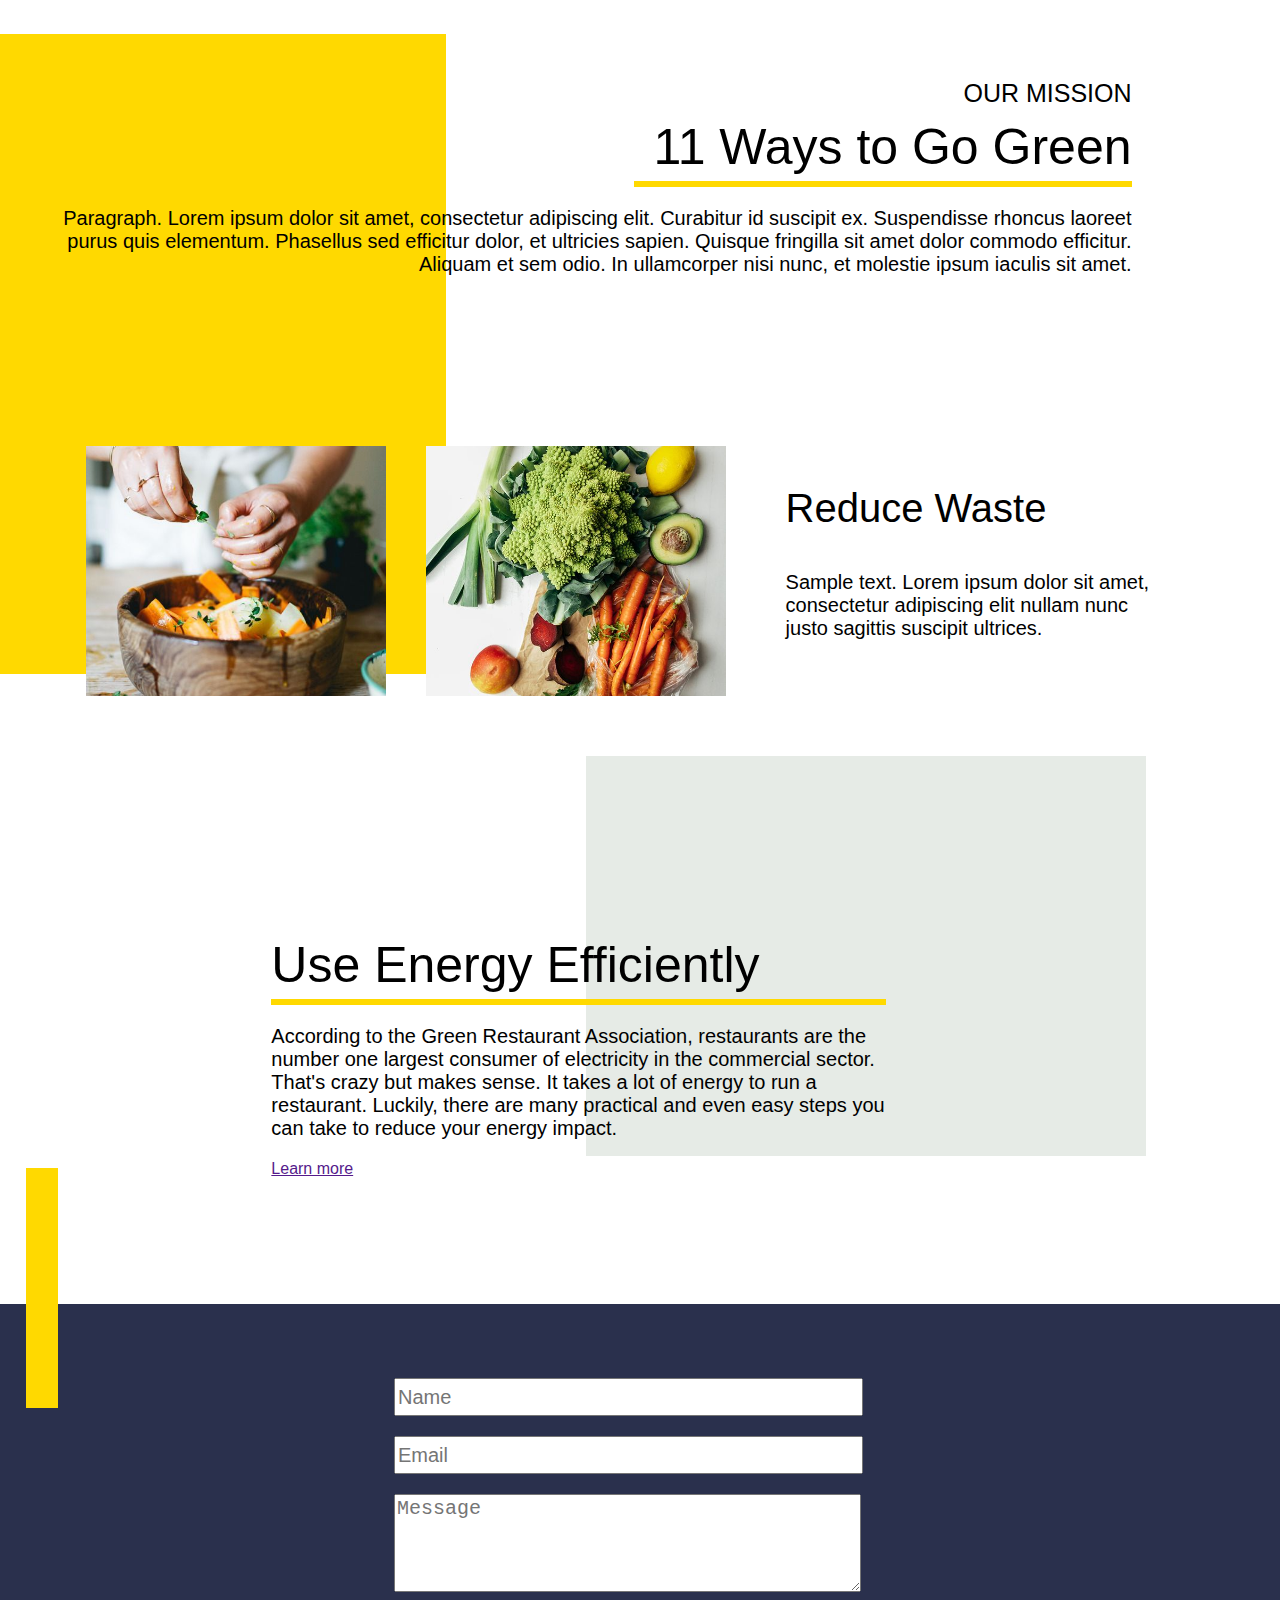
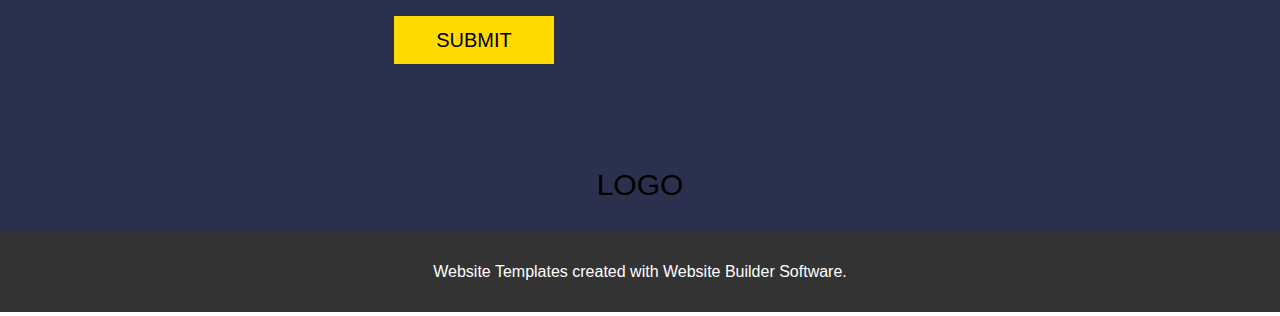
<file: task5/index.html>
<!DOCTYPE html>
<html lang="en">
<head>
    <meta charset="UTF-8">
    <meta name="viewport" content="width=device-width, initial-scale=1.0">
    <title>Document</title>
    <link rel="stylesheet" href="styles.css">
</head>
<body>
    <section class="navbar">
        <p class="nav-head">ORGANIC FOOD</p>
        <!-- hamburgur waala nav -->
        <div class="ham">
            <span></span>
            <span></span>
            <span></span>
        </div>
    </section>
    <div class="line"></div>
    <section class="first">
        <div class="images">
            <img src="public/pic1.jpg" alt="plant" height="494" width="324">
            <img src="public/pic2.jpg" alt="lady" height="498" width="351" class="overlap">
            <div class="line2"></div>
            <div class="tilt"></div>
        </div>
        <div class="first-text">
            <div class="ftext-bg"> 
            </div>
            <div class="text-part">
                <p class="tphead">ORGANIC TEXT</p>
                <p class="tpbody">Eating out is an essential part of our lives and we spend much of our time choosing between places that offer the best of cuisine and a desirable ambiance.</p>
                <button>LEARN MORE</button>
            </div>
        </div>
    </section>
    <section class="second">
        <div class="card-cont">
            <div class="card">
                <section><img src="./public/apple.svg" alt="apple" height="80px" width="80px"></section>
                <p class="chead">Organic</p>
                <p class="cbody">Lorem ipsum dolor sit amet, consectetur adipiscing elit nullam nunc justo sagittis suscipit ultrices.</p>
            </div>
            <div class="card">
                <section><img src="./public/care.svg" alt="apple" height="80px" width="80px"></section>
                <p class="chead">Organic</p>
                <p class="cbody">Lorem ipsum dolor sit amet, consectetur adipiscing elit nullam nunc justo sagittis suscipit ultrices.</p>
            </div>
            <div class="card">
                <section><img src="./public/fruits.svg" alt="apple" height="80px" width="80px"></section>
                <p class="chead">Organic</p>
                <p class="cbody">Lorem ipsum dolor sit amet, consectetur adipiscing elit nullam nunc justo sagittis suscipit ultrices.</p>
            </div>
        </div>
    </section>
    <section class="third">
        <div class="flex">
        <div class="th-text-one">
            <p class="t1head">Reduce, Reuse, Recycle</p>
            <section class="line3"></section>
            <p class="t1body">The “3 R’s” are a mantra for the environmentally friendly restaurant manager. By reducing waste, reusing containers, and recycling materials, your business can make huge strides when it comes to sustainability.</p>
            <a href="">learn more</a>
        </div>
        <img src="public/pic3.jpg" alt="pic3" class="left-img">
        <section class="vline1"></section>
    </div>
    <div class="flex">
        <img src="public/pic4.jpg" alt="pic4" class="right-img">
        <div class="th-text-two">
            <ul>
                <li>Avani Eco</li>
                <li>Evoware</li>
                <li>Zero Waste</li>
                <li>Osem</li>
            </ul>
        </div>
    </div>
    <div class="flex">
        <section class="block"></section>
    <img src="public/pic5.jpg" alt="pic5" class="th-img">
    <div class="tilt2"></div>
    </div>
    <div class="flex">
        <section class="text-cont">
            <section class="text-cont-in">
                <p class="inhead">Eco-Friendly Practices</p>
                <p class="inbody">Even better, 65% of consumers will pay up to 10% more to dine at a green restaurant versus a restaurant that simply serves organic food. With this in mind, check out the ideas below to see all the different ways you can green your restaurant.</p>
            </section>
        </section>
        <section class="left-text">
            <p class="lthead">Green restaurants</p>
            <ul>
                <li>The Bistro of Green</li>
                <li>The Twisted Olive</li>
                <li>El Fogon Mexican Grill</li>
                <li>Latino Bar and Grill</li>
                <li>Basil Asian Bistro</li>
                <li>Jerzee's Sports Grille</li>
                <li>Hot Head Burritos</li>
            </ul>
        </section>
    </div>
    </section>
    <section class="fourth">
        <div class="flex">
            <section class="y-c"></section>
            <div class="text-cont">
                <p class="top-head">OUR MISSION</p>
                <p class="four-head-one">11 Ways to Go Green</p>
                <section class="line3 left-line"></section>
                <p class="four-body-one">Paragraph. Lorem ipsum dolor sit amet, consectetur adipiscing elit. Curabitur id suscipit ex. Suspendisse rhoncus laoreet purus quis elementum. Phasellus sed efficitur dolor, et ultricies sapien. Quisque fringilla sit amet dolor commodo efficitur. Aliquam et sem odio. In ullamcorper nisi nunc, et molestie ipsum iaculis sit amet.</p>
            </div>
        </div>
        <div class="text-cont3">
            <img src="public/pic6.jpg" alt="pic6" style="margin-left: 60px;">
            <img src="public/pic7.jpg" alt="pic7">
            <div class="side-text" style="margin-left: 20px;">
                <p class="side-head">Reduce Waste</p>
                <p class="side-body">Sample text. Lorem ipsum dolor sit amet, consectetur adipiscing elit nullam nunc justo sagittis suscipit ultrices.</p>
            </div>
        </div>
        <div class="flex">
            <div class="text-cont2">
                <p class="four-head-two">Use Energy Efficiently</p>
                <section class="line3 right-line"></section>
                <p class="four-body-two">According to the Green Restaurant Association, restaurants are the number one largest consumer of electricity in the commercial sector. That's crazy but makes sense. It takes a lot of energy to run a restaurant. Luckily, there are many practical and even easy steps you can take to reduce your energy impact.</p>
                <a href="">Learn more</a>
            </div>
            <section class="g-c"></section>
        </div>
        <section class="vline1"></section>
    </section>
    <footer>
        <div class="form-cont">
            <form action="">
                <input type="text" placeholder="Name">
                <input type="text" placeholder="Email">
                <textarea name="Message" placeholder="Message" rows="4" id=""></textarea>
                <button>SUBMIT</button>
            </form>
        </div>
        <div class="logocont">
            <p>LOGO</p>
        </div>
        <div class="copyright">
            <p>Website Templates created with Website Builder Software.</p>
        </div>
    </footer>
</body>
</html>
</file>
<file: task3/styles.css>
body{
    display: flex;
}

.text-side{
    width: 100%;
}
.image-side{
    width: 100%;
    background-color: rgb(237, 233, 233);
    padding: 2%;
    margin-top: -10px;
}
.image-side .cross img{
    height: 1.2rem;
}
.image-side .cross{
    display: flex;
    justify-content: flex-end;
}
.image-side .big-image img{
    height: 32rem;
}
.image-side .big-image{
    display: flex;
    justify-content: center;
}

.image-side .side-images{
    display: flex;
    margin-top: 20px;
}

.image-side .side-images img{
    height: 8rem;
    margin-left: 20px;
    background-color:rgb(186, 185, 185) ;
    border-radius: 20px;
}


/* text side --------------------------------------------------- */

.text-side{
    padding: 2%;
}
.text-side h2{
    width: 80%;
}
.text-side .price{
    font-size: xx-large;
    font-weight:bold;
    color:rgb(0, 123, 255) ;
}
.head{
    font-size: 20px;
}
.colour-cont img{
    height: 1.5rem;
}
.color,.color1,.color2,.color3,.color4{
    border-radius: 5000px;
    border:2px solid white;
    padding: 2px;
    cursor: pointer;
}
.glow{
    border: 2px solid blue !important;
}

.size-option{
    display: flex;
    /* justify-content: space-around; */
}
.size,.size1{
    background-color:rgb(237, 233, 233);
    width: 40%;
    padding: 3%;
    border-radius: 15px;
    border:2px solid white;
    margin-right: 10px;
    cursor: pointer;
    transition: 0.3s ease-in-out;
}
.size:hover,.size1:hover{
    box-shadow: 1px 1px 10px ;
}
.big{
    margin-top: 0;
    font-weight: bold;
    font-size: large;
}
.grey{
    margin-top: 10px;
    font-size: large;
    margin-bottom: 0;
    color: rgb(92, 91, 91);
}

.wrapper{
    height: 4.5rem;
    width: 40%;
    font-size: 25px;
    display: flex;
    
}
.wrapper span{
    height: 2rem;
    text-align: center;
    border: 0.1px solid grey;
    padding: 9px;
    width: 45px;
}
.wrapper .minus{
    border-top-left-radius:50px;
    border-bottom-left-radius: 50px;
    cursor: pointer;
    color: rgb(0, 123, 255);
    font-weight: bolder;
    /* padding-left: 23px; */
}

.wrapper .number{
    border-left: 0.1px solid grey;
    border-right: 0.1px solid grey;
}

.wrapper .plus{
    border-top-right-radius:50px;
    border-bottom-right-radius: 50px;
    cursor: pointer;
    color: rgb(0, 123, 255);
    font-weight: bolder;
    /* padding-right: 23px; */
}

.buttons .add{
    width: 45%;
    padding: 2.5%;
    border: none;
    background-color: rgb(0, 123, 255);
    color: white;
    border-radius: 5px;
    transition: 0.2s ease-in-out;
}
.buttons .add:hover{
    box-shadow: 1px 1px 10px rgb(0, 123, 255);
}

.buttons .ord{
    margin-left: 20px;
    width: 45%;
    padding: 2.5%;
    border: 1px solid rgb(0, 123, 255);
    background-color: white;
    color: rgb(0, 123, 255);
    border-radius: 5px;
    transition: 0.2s ease-in-out;
}
.buttons .ord:hover{
    box-shadow: 1px 1px 10px ;
}

.extras{
    color: rgb(0, 123, 255);
    display: flex;
    text-align: center;
    margin-right: 20px;
    margin-left: 20px;
    font-weight: bold;
}
.extras svg{
    margin-top: 16px;
    margin-right: 3px;
}
.others{
    display: flex;
}
</file>
<file: task4/styles.css>
body{
    margin: 0;
    font-family: 'Open Sans', sans-serif;
}
.navbar{
    height: 4rem;
    padding-top: 1%;
    padding-left: 5%;
    padding-right: 5%;
    display: flex;
    justify-content: space-between;
}
.ham{
    align-self: center;
    height: 50px;
    width: 50px;
    margin-left: auto;
    position: relative;
    flex-wrap: wrap;
}
.ham span{
    height: 5px;
    width: 100%;
    background-color:black;
    border-radius: 25px;
    position: absolute;
    top: 50%;
    /* left: 50%; */
    transform: translate(-100%,200%);
    transform: translate(-50%,-50%);
    transition: 0.3s ease-in-out;
}
.ham span:nth-child(1){
    top: 25%;
    }
    .ham span:nth-child(3){
        top: 75%;
    }

.first{
    background-image: url("./public/back1.jpg");
    height: 100vh;
    display: flex;
    color: white;
}
.first .image img{
    height: 110vh;
    overflow-x:auto;
}

.text{
    width: 40%;
    margin-left: 15%;
    margin-right: 5%;
    margin-top: 5%;
}
.top{
    font-size: 28px;
}
h2{
    font-size: 50px;
}
.bot{
    font-size: 28px;
}
.first button{
    height: 4rem;
    width: 15rem;
    border-radius: 25px;
    border: none;
}

.second{
    height: 40rem;
    background-color: #23445b;
    position: relative;
    display: flex;
    justify-content: center;
    align-items: center;
    color:white;
}
.left{
    width: 35%;
    margin-left: 5%;
}
.right{
    width: 35%;
    margin-left: 5%;
}
.box-head{
    margin-top: -30%;
    font-size:xx-large;
}
.box-li{
    margin-top: 10%;
}
.box-li h3{
    font-size: x-large;
}
.box-li p{
    font-size: larger;
}


.third{
    height: 35rem;
    /* background-color: aqua; */
    /* background: radial-gradient(circle,#23445b);
    background: radial-gradient(ellipse farthest-side at top, #23445b 10%, #eee 100%); */
}
.info-head{
    text-align: center;
}
.info-head .one{
    font-size: 60px;
    margin-bottom: 0;
}

.container{
    width: 80%;
    padding-left: 10%;
    /* background-color:aliceblue; */
    height: 25rem;
    display: flex;
    justify-content: space-around;
}
.info-box{
    background-color:#e0e5eb;
    height: 20rem;
    width: 18%;
    padding: 30px;
}
.info-number{
    color: white;
    background-color: #23445b;
    height: 5rem;
    width: 5rem;
    border-radius: 50%;
    /* margin-left: 30px; */
    text-align:center;
    align-content: center;
    font-size: 50px;
    margin-top: 25px;
}

.info-header{
    font-size: 25px;
    margin-top: -20px;
}

.info-box a{
    color: black;
}

.fourth{
    height: 55rem;
    background-color: #23445b;
}

.team-cards{
    display: flex;
    margin-left: 10%;
    margin-top: 2%;
}

.team-card{
    padding: 2%;
    height: 17rem;
    width: 35%;
    background-color: white;
    display: flex;
    margin-left: 3%;
    border-radius: 20px;
}

.team-card img{
    height: 12rem;
    width: 12rem;
    border-radius: 50%;
}

.team-card-text{
    padding-left: 5%;
}

.t-c-top{
    color: grey;
}

.t-c-name{
    font-size: 25px;
}
.team-social{
    margin-top: 30px;
}
.team-social .far{
    margin-left: 30px;
}

.fifth{
    height: 25rem;
    align-content: center;
}
.fifth button{
    height: 4rem;
    width: 14rem;
    border-radius: 25px;
    border: 2px solid #23445b;
}
.f-des{
    font-size: 20px;
    width: 50%;
    margin-left: 25%;
}

.sixth{
    height: 59rem;
    background-image: url("./public/back2.jpg");
    background-size:110%;
    background-position-x: -100px;
    display: flex;
    justify-content: center;
    align-items: center;
}
.sixth-info{
    width: 40%;
    text-align: center;
}
.s-tag{
    font-size: 60px;
}
.s-des{
    font-size: 20px;
}
.sixth-info button{
    height: 4rem;
    width: 14rem;
    border-radius: 25px;
    border: 2px solid #23445b;
    margin-top: 50px;
}

.seventh{
    height: 60rem;
    text-align: center;
    padding: 20px;
}
.se-tag{
    font-size: 80px;
    margin-bottom: 30px;
}
.se-des{
    font-size: 28px;
}
.seventh img{
    height: 30rem;
    width: 80%;
    object-fit: cover;
    border-radius: 30px;
}

.cards-cont{
    display: flex;
    justify-content: center;
}
.achivments{
    background-color: #f2f2f2;
    color: #305658;
    margin-left: 2.5%;
    margin-right: 2.5%;
    height: 15rem;
    width: 13rem;
    text-align: center;
    align-content: center;
    margin-top: -50px;
    border-radius: 20px;
}
.achivments .a-text{
    margin-top: 50px;
    font-size: 20px;
}
.achivments .a-num{
    font-size: 60px;
    margin-top: 10px;
}

.eighth{
    height: 25rem;
}
.contact{
    display: flex;
    justify-content:center;
    margin-top: 100px;
}
.chat{
    width: 20%;
    text-align: center;
    margin-left: 2.5%;
    margin-right: 2.5%;
}
.chat input{
    width: 70%;
    /* height: 0.1rem; */
    border-radius: 15px;
    padding: 32px;
    padding-top: 20px;
    padding-bottom: 20px;
    border: none;
    background-color: #e0e5eb;
    margin-top: 10px;
}
.chat button{
    height: 3.5rem;
    width: 92.5%;
    margin-top: 10px;
    border-radius: 15px;
    border: none;
    background-color:#25797c;
    font-size: 20px;
    color: white;
}
.chat img{
    height: 5rem;
}
.chat .e-head{
    font-size: 25px;
}
.chat .e-des{
    font-size: 20px;
}

footer{
    background-color: #23445b;
    height: 10rem;
    text-align: center;
}
.foot{
    padding: 50px;
    color: white;
}
</file>
<file: task5/styles.css>
body{
    margin: 0;
    font-family: 'Open Sans', sans-serif;
}
.navbar{
    height: 5rem;
    padding-top: 1%;
    padding-left: 12%;
    padding-right: 12%;
    display: flex;
    justify-content: space-between;
    background-color: #2a304d;
}
.nav-head{
    color: #ffd900;
    font-size: xx-large;
    margin-top: 12px;
}
.ham{
    align-self: center;
    height: 30px;
    width: 30px;
    margin-left: auto;
    position: relative;
    flex-wrap: wrap;
    margin-top: -20px;
}
.ham span{
    height: 3px;
    width: 100%;
    background-color:white;
    border-radius: 25px;
    position: absolute;
    top: 50%;
    /* left: 50%; */
    transform: translate(-100%,200%);
    transform: translate(-50%,-50%);
    transition: 0.3s ease-in-out;
}
.ham span:nth-child(1){
    top: 25%;
}
.ham span:nth-child(3){
    top: 75%;
}

.line{
    height: 0.5px;
    width: 100%;
    background-color: white;
    margin-top: -10px;
}



.first{
    padding-left: 5%;
    padding-right: 5%;
    /* padding-top: 10%; */
    display: flex;
    justify-content: center;
}
.first img{
    object-fit: cover;
    position: absolute;
}
.first .overlap{
    margin-top: -50px;
    margin-left: 150px;
    position: absolute;
}
.first .images{
    padding-top: 100px;
    width: 450px;
    position: relative;
}
.line2{
    height: 25px;
    min-width:364px;
    max-width: 500px;
    background-color: #ffd900;
    position: relative;
    margin-top: 380px;
    margin-left: -20%;
}
.tilt{
    height: 50px;
    width: 400px;
    max-width: 550px;
    position: relative;
    background-image: repeating-linear-gradient(135deg, white, white 30px,black 30px,black 60px);
    margin-top: 120px;
    margin-left: -80px;
}
.first .ftext-bg{
    margin-left: -150px;
    height: 90%;
    width: 550px;
    background-color: #a6acca;
    position: relative;
    z-index: -2;
    opacity:0.4;
}
.first-text{
    display: flex;
    margin-left: 100px;
}
.first-text .text-part{
    margin-top: 15px;
    margin-left: -95px;
    position: absolute;
}
.first-text .text-part .tphead{
    width: 350px;
    font-size: 80px;
    margin-bottom: 0;
}
.first-text .text-part .tpbody{
    width: 450px;
    font-size: 18px;
}
.first-text .text-part button{
    padding:3% 10% 3% 10%;
    font-size: 20px;
    background-color: #ffd900;
    border: none;
}


.second{
    height: 300px;
    padding: 10%;
}
.card-cont{
    padding-left: 5%;
    padding-right: 5%;
    display: flex;
    justify-content: space-around;
}
.card{
    padding-left: 5%;
    padding-right: 5%;
    text-align: center;
    width: 30%;
}
.card section{
    background-color: #ffd900;
    border-radius: 50%;
    width: 100px;
    height: 100px;
    margin-left: 78px;
    align-content: center;
}
.chead{
    font-size: 30px;
}
.cbody{
    font-size: 20px;
}
.third{
    height:110rem ;
    padding-left: 15%;
    padding-right: 15%;
}

.th-text-one{
    width: 30rem;
    position: absolute;
}
.th-text-one .t1head{
    font-size: 40px;
    margin-bottom: 10px;
}

.line3{
    width: 100%;
    height: 6px;
    background-color: #ffd900;
}

.flex{
    display: flex;
}

.third .left-img{
    height: 400px;
    width: 60%;
    object-fit: cover;
    margin-top: 60px;
    margin-left: 380px;
    z-index: -1;
}
.third .vline1{
    height: 15rem;
    width: 2rem;
    background-color: #ffd900;
    margin-top: 300px;
    margin-left: -100px;
    z-index: 2;
}
.third .right-img{
    height: 443px;
    width: 416px;
    object-fit: cover;
    margin-top: -9.5rem;
    margin-left: 100px;
}
.th-text-two{
    margin-top: -2rem;
    font-size: 20px;
}
.th-text-two li{
    list-style: decimal;
}
.third .th-img{
    height: 35rem;
    width: 30rem;
    object-fit: cover;
    margin-top: -180px;
    margin-left: 420px;
}
.flex .block{
    height: 22rem;
    width: 35rem;
    background-color: #ffd900;
    padding: 0;
    margin: 0;
    z-index: -2;
    margin-top: -250px;
    margin-left: -50px;
    position: absolute;
}
.tilt2{
    height: 100px;
    width: 420px;
    max-width: 550px;
    position: absolute;
    background-image: repeating-linear-gradient(135deg, white, white 30px,black 30px,black 60px);
    margin-top: 320px;
    margin-left: 540px;
    z-index: -1;
}
.third .text-cont{
    width: 500px;
    height: 500px;
    text-align: center;
    background-color: #2a304d;
    display: flex;
    justify-content: center;
    align-items: center;
    margin-top: -110px;
    margin-left: 50px;
}
.third .text-cont-in{
    height: 400px;
    width: 400px;
    padding: 2%;
    border: 1px solid white;
    background-color: #2a304d;
}
.third .text-cont-in .inhead{
    font-size: 50px;
    color: #ffd900;
}
.third .text-cont-in .inbody{
    font-size: 18px;
    color: white;
}

.third .left-text{
    margin-top: 150px;
    margin-left: 80px;
}
.third .left-text .lthead{
    color: #2a304d;
    font-size: 40px;
    margin-left: 15px;
    margin-bottom: 0;
}
.third .left-text ul li{
    list-style: decimal;
    font-size: 20px;
}

.fourth{
    height: 100rem;
    margin-top: 0;
    padding-left: 12%;
    padding-right: 12%;
}
.fourth .y-c{
    height: 40rem;
    width: 40rem;
    background-color: #ffd900;
    position: absolute;
    z-index: -1;
    margin-left: -200px;
}
.fourth .text-cont{
    padding-top: 20px;
    text-align: end;
    padding-right: 10%;
}
.fourth .text-cont .left-line{
    width: 55%;
    margin-left: 45%;
}
.fourth .text-cont .top-head{
    font-size: 25px;
    margin-bottom: 10px;
}
.fourth .text-cont .four-head-one{
    font-size: 50px;
    margin-bottom: 5px;
    margin-top: 0;
}
.fourth .text-cont .four-body-one{
    font-size: 20px;

}

.fourth .text-cont2{
    padding-top: 200px;
    text-align: start;
    padding-left: 20%;
    width: 50%;
    margin-top: 40px;
}
.fourth .text-cont2 .right-line{
    width: 100%;
}
.fourth .text-cont2 .four-head-two{
    font-size: 50px;
    margin-bottom: 5px;
    margin-top: 0;
}
.fourth .text-cont2 .four-body-two{
    font-size: 20px;
}
.fourth .g-c{
    height: 25rem;
    width: 35rem;
    position: absolute;
    background-color:#c0ccc1;
    opacity: 0.4;
    margin-top: 60px;
    z-index: -1;
    margin-left: 560px;
}

.text-cont3{
    display: flex;
    margin-top: 150px;
}

.text-cont3 img{
    height: 250px;
    width: 300px;
    object-fit: cover;
    margin-right: 40px;
}

.text-cont3 .side-text{
    width: 30%;
}
.text-cont3 .side-text .side-head{
    font-size: 40px;
}
.text-cont3 .side-text .side-body{
    font-size: 20px;
}

.fourth .vline1{
    height: 15rem;
    width: 2rem;
    background-color: #ffd900;
    margin-top: -10px;
    z-index: 2;
    position: absolute;
}

footer{
    height: 35rem;
    background-color: #2a304d;
    margin-top: -330px;
    z-index: 1;
}

.form-cont{
    padding: 5%;
    display: flex;
    justify-content: center;
    align-items: center;
    width: 40%;
    margin-left: 25%;
}
.form-cont input{
    font-size: 20px;
    width: 90%;
    margin: 10px;
    height: 2rem;
}
.form-cont textarea{
    font-size: 20px;
    width: 90%;
    margin: 10px;
}
.form-cont button{
    margin: 10px;
    height: 3rem;
    width: 10rem;
    background-color: #ffd900;
    border: none;
    font-size: 20px;
}
.logocont{
    display: flex;
    justify-content: center;
    align-items: center;
}
.logocont p{
    font-size: 30px;
}
.copyright{
    height: 5rem;
    width: 100%;
    background-color: #333333;
    display: flex;
    justify-content: center;
    align-items: center;
    color: white;
}



@media (max-width: 1300px) {
    /* Your responsive styles go here */
    .first-text{
        margin-left: 50px;
    }
    .first-text .text-part{
        margin-left: -75px;
    }

    .second{
        padding-top: 10%;
        padding-bottom: 10%;
    }
    .card section{
        margin-left: 58px;
    }


    .third{
        height:120rem ;
        padding-left: 15%;
        padding-right: 15%;
    }
    .third .left-img{
        height: 400px;
        width: 800px;
        margin-top: 80px;
        margin-left: 300px;
    }
    .third .vline1{
        height: 15rem;
        margin-top: 350px;
        margin-left: -100px;
    }
    .third .right-img{
        margin-top: -10.5rem;
        margin-left: 60px;
    }
    .th-text-two{
        margin-top: -4rem;
        font-size: 20px;
        margin-left: 20px;
    }
    .third .right-img{
        height: 543px;
        width: 476px;
        object-fit: cover;
        margin-top: -9.5rem;
        margin-left: 10px;
    }
    .flex .block{
        height: 30rem;
        width: 35rem;
        margin-top: -350px;
        margin-left: -100px;
    }
    .third .text-cont{
        width: 600px;
        height: 550px;
        margin-top: -110px;
        margin-left: 0px;
    }
    .third .text-cont-in{
        height: 450px;
        width: 475px;
    }
    .third .left-text{
        margin-top: 40px;
        margin-left: 20px;
    }
    .fourth{
        height: 100rem;
        margin-top: 0;
        padding-left: 2%;
        padding-right: 2%;
    }
    .fourth .text-cont .left-line{
        width: 45%;
        margin-left: 55%;
    }
    .fourth .y-c{
        margin-left: -220px;
    }
}
</file>
